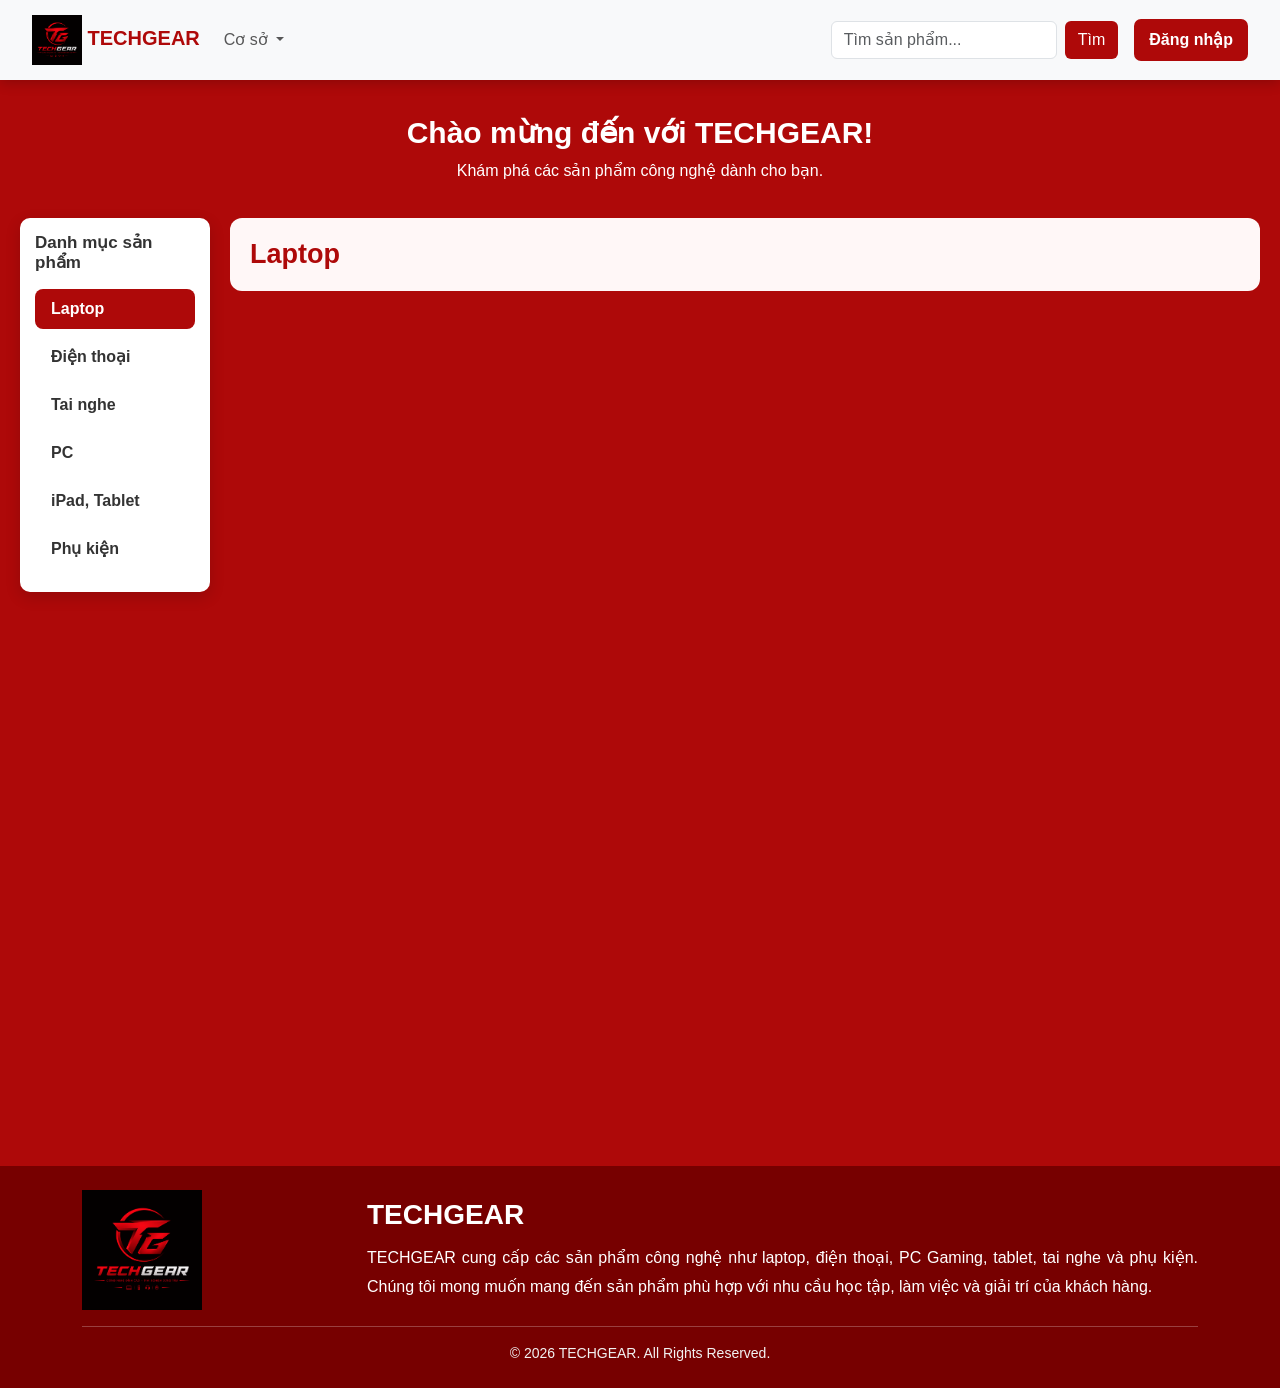
<file: index.html>
<!doctype html>
<html lang="vi">
<head>
  <meta charset="UTF-8">
  <meta name="viewport" content="width=device-width, initial-scale=1.0">

  <title>TECHGEAR - Cửa hàng công nghệ</title>

  <!-- Bootstrap giúp bố cục đẹp trên máy tính và điện thoại -->
  <link
    href="https://cdn.jsdelivr.net/npm/bootstrap@5.3.8/dist/css/bootstrap.min.css"
    rel="stylesheet"
  >

  <!-- File CSS riêng của website -->
  <link rel="stylesheet" href="./styles/index.css">
</head>

<body>
  <!-- ================= HEADER / NAVBAR ================= -->
  <nav class="navbar navbar-expand-lg bg-light sticky-top">
    <div class="container-fluid">

      <!-- Logo -->
      <a class="navbar-brand" href="index.html">
        <img
          src="./img/ChatGPT Image 19_56_39 20 thg 6, 2026.png"
          alt="TECHGEAR"
          class="navbar-logo"
        >
        <span class="brand-name">TECHGEAR</span>
      </a>

      <!-- Nút menu trên màn hình nhỏ -->
      <button
        class="navbar-toggler"
        type="button"
        data-bs-toggle="collapse"
        data-bs-target="#mainNavbar"
        aria-controls="mainNavbar"
        aria-expanded="false"
        aria-label="Mở menu"
      >
        <span class="navbar-toggler-icon"></span>
      </button>

      <div class="collapse navbar-collapse" id="mainNavbar">

        <!-- Menu bên trái -->
        <ul class="navbar-nav me-auto mb-2 mb-lg-0">
          <li class="nav-item dropdown">
            <a
              class="nav-link dropdown-toggle"
              href="#"
              data-bs-toggle="dropdown"
            >
              Cơ sở
            </a>

            <ul class="dropdown-menu">
              <li><a class="dropdown-item" href="#">TP. Hồ Chí Minh</a></li>
              <li><a class="dropdown-item" href="#">Hà Nội</a></li>
              <li><a class="dropdown-item" href="#">Hải Phòng</a></li>
              <li><a class="dropdown-item" href="#">Đà Nẵng</a></li>
              <li><a class="dropdown-item" href="#">Cần Thơ</a></li>
              <li><a class="dropdown-item" href="#">An Giang</a></li>
              <li><a class="dropdown-item" href="#">Cà Mau</a></li>
              <li><a class="dropdown-item" href="#">Đắk Lắk</a></li>
              <li><a class="dropdown-item" href="#">Lâm Đồng</a></li>
              <li><a class="dropdown-item" href="#">Phú Thọ</a></li>
              <li><a class="dropdown-item" href="#">Quảng Ngãi</a></li>
            </ul>
          </li>
        </ul>

        
        <!-- Ô tìm kiếm sản phẩm -->
        <form class="d-flex search-form" id="searchForm" role="search">
          <input
            class="form-control me-2"
            id="searchInput"
            type="search"
            placeholder="Tìm sản phẩm..."
            aria-label="Tìm sản phẩm"
          >
          <button class="btn btn-search" type="submit">Tìm</button>
        </form>

        <!-- Khu vực đăng nhập hoặc thông tin người dùng -->
        <div class="user-area ms-lg-3 mt-3 mt-lg-0" id="userArea">
          <!-- JavaScript sẽ tự hiển thị nội dung tại đây -->
        </div>


      </div>
    </div>
  </nav>

  <!-- ================= LỜI CHÀO ================= -->
  <section class="welcome container-fluid">
    <h1>Chào mừng đến với TECHGEAR!</h1>
    <p>Khám phá các sản phẩm công nghệ dành cho bạn.</p>
  </section>

  <!-- ================= DANH MỤC VÀ SẢN PHẨM ================= -->
  <main class="hero">

    <!-- Menu danh mục bên trái -->
    <aside class="category-menu">
      <h5 class="category-title">Danh mục sản phẩm</h5>

      <div
        class="nav flex-column nav-pills"
        id="categoryTabs"
        role="tablist"
        aria-orientation="vertical"
      >
        <button
          class="nav-link active"
          id="laptop-tab"
          data-bs-toggle="pill"
          data-bs-target="#laptop"
          type="button"
          role="tab"
        >Laptop</button>

        <button
          class="nav-link"
          id="phone-tab"
          data-bs-toggle="pill"
          data-bs-target="#phone"
          type="button"
          role="tab"
        >Điện thoại</button>

        <button
          class="nav-link"
          id="headphone-tab"
          data-bs-toggle="pill"
          data-bs-target="#headphone"
          type="button"
          role="tab"
        >Tai nghe</button>

        <button
          class="nav-link"
          id="pc-tab"
          data-bs-toggle="pill"
          data-bs-target="#pc"
          type="button"
          role="tab"
        >PC</button>

        <button
          class="nav-link"
          id="tablet-tab"
          data-bs-toggle="pill"
          data-bs-target="#tablet"
          type="button"
          role="tab"
        >iPad, Tablet</button>

        <button
          class="nav-link"
          id="accessory-tab"
          data-bs-toggle="pill"
          data-bs-target="#accessory"
          type="button"
          role="tab"
        >Phụ kiện</button>
      </div>
    </aside>

    <!-- Khu vực hiển thị sản phẩm -->
    <section class="tab-content product-content" id="categoryContent">

      <!-- Mỗi danh mục có một khu vực trống.
           JavaScript sẽ tự thêm thẻ sản phẩm vào đây. -->

      <div
        class="tab-pane fade show active"
        id="laptop"
        role="tabpanel"
        aria-labelledby="laptop-tab"
        tabindex="0"
      >
        <h2 class="section-title">Laptop</h2>
        <div class="row g-4 product-list" id="laptopList"></div>
      </div>

      <div
        class="tab-pane fade"
        id="phone"
        role="tabpanel"
        aria-labelledby="phone-tab"
        tabindex="0"
      >
        <h2 class="section-title">Điện thoại</h2>
        <div class="row g-4 product-list" id="phoneList"></div>
      </div>

      <div
        class="tab-pane fade"
        id="headphone"
        role="tabpanel"
        aria-labelledby="headphone-tab"
        tabindex="0"
      >
        <h2 class="section-title">Tai nghe</h2>
        <div class="row g-4 product-list" id="headphoneList"></div>
      </div>

      <div
        class="tab-pane fade"
        id="pc"
        role="tabpanel"
        aria-labelledby="pc-tab"
        tabindex="0"
      >
        <h2 class="section-title">PC</h2>
        <div class="row g-4 product-list" id="pcList"></div>
      </div>

      <div
        class="tab-pane fade"
        id="tablet"
        role="tabpanel"
        aria-labelledby="tablet-tab"
        tabindex="0"
      >
        <h2 class="section-title">iPad, Tablet</h2>
        <div class="row g-4 product-list" id="tabletList"></div>
      </div>

      <div
        class="tab-pane fade"
        id="accessory"
        role="tabpanel"
        aria-labelledby="accessory-tab"
        tabindex="0"
      >
        <h2 class="section-title">Phụ kiện</h2>
        <div class="row g-4 product-list" id="accessoryList"></div>
      </div>

    </section>
  </main>



  <!-- ================= FOOTER ================= -->
  <footer class="footer mt-5">
    <div class="container py-4">
      <div class="row align-items-center">

        <div class="col-md-3 text-center text-md-start">
          <img
            src="./img/ChatGPT Image 19_56_39 20 thg 6, 2026.png"
            alt="Logo TECHGEAR"
            class="footer-logo"
          >
        </div>

        <div class="col-md-9">
          <h4 class="footer-title">TECHGEAR</h4>
          <p class="footer-text">
            TECHGEAR cung cấp các sản phẩm công nghệ như laptop,
            điện thoại, PC Gaming, tablet, tai nghe và phụ kiện.
            Chúng tôi mong muốn mang đến sản phẩm phù hợp với nhu cầu
            học tập, làm việc và giải trí của khách hàng.
          </p>
        </div>

      </div>

      <hr>
      <p class="text-center footer-copy mb-0">
        © 2026 TECHGEAR. All Rights Reserved.
      </p>
    </div>
  </footer>

  <!-- Bootstrap JavaScript để sử dụng dropdown và tab -->
  <script
    src="https://cdn.jsdelivr.net/npm/bootstrap@5.3.8/dist/js/bootstrap.bundle.min.js"
  ></script>

  <!-- File JavaScript xử lý dữ liệu và thông tin người dùng -->
  <script src="./scripts/index.js"></script>
</body>
</html>
</file>
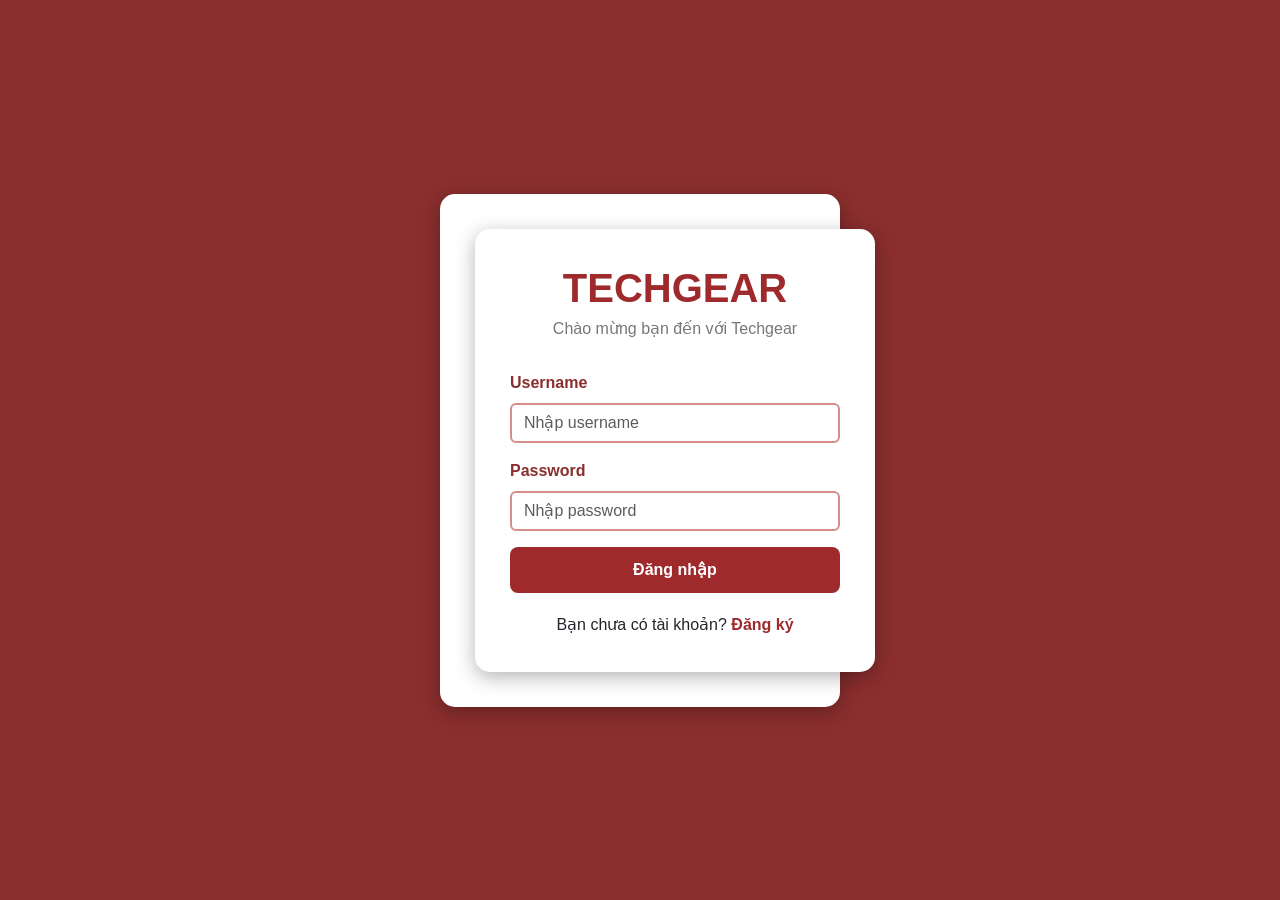
<file: login.html>
<!doctype html>
<html lang="en">
  <head>
    <meta charset="UTF-8" />
    <meta name="viewport" content="width=device-width, initial-scale=1.0" />

    <title>Techgear - Login</title>

    <!-- Bootstrap -->
    <link
      href="https://cdn.jsdelivr.net/npm/bootstrap@5.3.8/dist/css/bootstrap.min.css"
      rel="stylesheet"
      integrity="sha384-sRIl4kxILFvY47J16cr9ZwB07vP4J8+LH7qKQnuqkuIAvNWLzeN8tE5YBujZqJLB"
      crossorigin="anonymous"
    />

    <link rel="stylesheet" href="./styles/login.css" />
  </head>

  <body>
    <div class="login-box">
      <div class="login-box">
        <h1>TECHGEAR</h1>

        <p class="welcome">Chào mừng bạn đến với Techgear</p>

        <!-- Form đăng nhập -->
        <form id="login-form">
          <div class="mb-3">
            <label class="form-label">Username</label>
            <input
              type="text"
              id="username"
              class="form-control"
              placeholder="Nhập username"
              required
            />
          </div>

          <div class="mb-3">
            <label class="form-label">Password</label>
            <input
              type="password"
              id="password"
              class="form-control"
              placeholder="Nhập password"
              required
            />
          </div>

          <button type="submit" class="btn btn-login w-100">Đăng nhập</button>
        </form>

        <p class="register">
          Bạn chưa có tài khoản?
          <a href="register.html">Đăng ký</a>
        </p>
      </div>
    </div>

    <script src="./scripts/login.js"></script>

    <!-- Bootstrap JavaScript -->
    <script
      src="https://cdn.jsdelivr.net/npm/bootstrap@5.3.8/dist/js/bootstrap.bundle.min.js"
      integrity="sha384-FKyoEForCGlyvwx9Hj09JcYn3nv7wiPVlz7YYwJrWVcXK/BmnVDxM+D2scQbITxI"
      crossorigin="anonymous"
    ></script>
  </body>
</html>
</file>
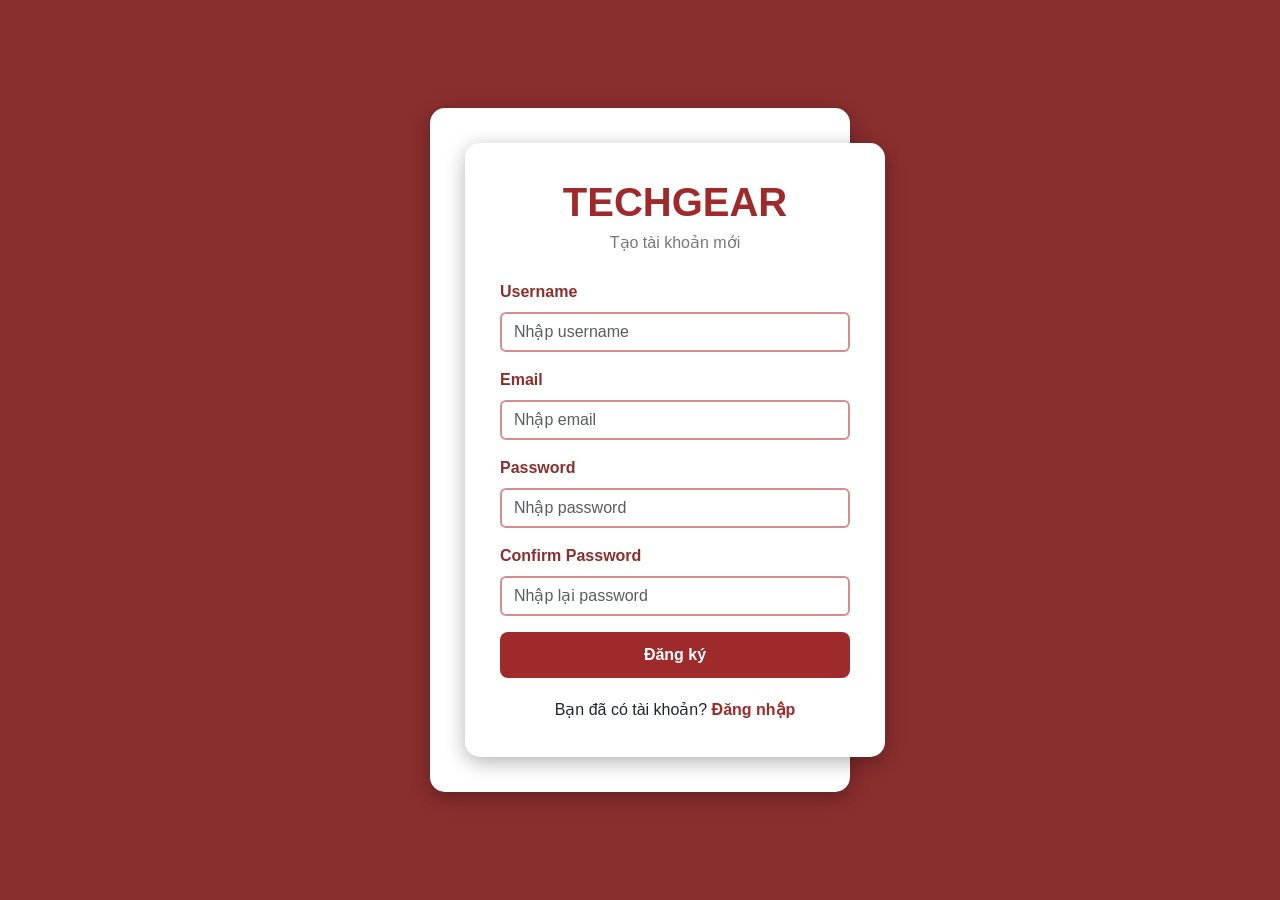
<file: register.html>
<!doctype html>
<html lang="en">
  <head>
    <meta charset="UTF-8" />
    <meta name="viewport" content="width=device-width, initial-scale=1.0" />

    <title>Techgear - Register</title>

    <!-- Bootstrap -->
    <link
      href="https://cdn.jsdelivr.net/npm/bootstrap@5.3.8/dist/css/bootstrap.min.css"
      rel="stylesheet"
      integrity="sha384-sRIl4kxILFvY47J16cr9ZwB07vP4J8+LH7qKQnuqkuIAvNWLzeN8tE5YBujZqJLB"
      crossorigin="anonymous"
    />

    <link rel="stylesheet" href="./styles/register.css" />
  </head>

  <body>
    <div class="register-box">
      <div class="register-box">
        <h1>TECHGEAR</h1>

        <p class="welcome">Tạo tài khoản mới</p>

        <!-- Form đăng ký -->
        <form id="register-form">
          <div class="mb-3">
            <label class="form-label">Username</label>
            <input
              type="text"
              id="username"
              class="form-control"
              placeholder="Nhập username"
              required
            />
          </div>

          <div class="mb-3">
            <label class="form-label">Email</label>
            <input
              type="email"
              id="email"
              class="form-control"
              placeholder="Nhập email"
              required
            />
          </div>

          <div class="mb-3">
            <label class="form-label">Password</label>
            <input
              type="password"
              id="password"
              class="form-control"
              placeholder="Nhập password"
              required
            />
          </div>

          <div class="mb-3">
            <label class="form-label">Confirm Password</label>
            <input
              type="password"
              id="confirmPassword"
              class="form-control"
              placeholder="Nhập lại password"
              required
            />
          </div>

          <button type="submit" class="btn btn-register w-100">Đăng ký</button>
        </form>

        <p class="login">
          Bạn đã có tài khoản?
          <a href="login.html">Đăng nhập</a>
        </p>
      </div>
    </div>

    <script src="./scripts/register.js"></script>

    <!-- Bootstrap JavaScript -->
    <script
      src="https://cdn.jsdelivr.net/npm/bootstrap@5.3.8/dist/js/bootstrap.bundle.min.js"
      integrity="sha384-FKyoEForCGlyvwx9Hj09JcYn3nv7wiPVlz7YYwJrWVcXK/BmnVDxM+D2scQbITxI"
      crossorigin="anonymous"
    ></script>
  </body>
</html>
</file>
<file: styles/index.css>
/* ================= CÀI ĐẶT CHUNG ================= */
body {
  background: rgb(174, 9, 9);
  font-family: Arial, Helvetica, sans-serif;
  margin: 0;
}

/* ================= NAVBAR ================= */
.navbar {
  box-shadow: 0 3px 12px rgba(0, 0, 0, 0.2);
  padding: 10px 20px;
}

.navbar-logo {
  width: 50px;
  height: 50px;
  object-fit: contain;
}

.brand-name {
  color: rgb(174, 9, 9);
  font-weight: bold;
  font-size: 20px;
}

.search-form {
  max-width: 350px;
}

.btn-search {
  background: rgb(174, 9, 9);
  color: white;
}

.btn-search:hover {
  background: #870000;
  color: white;
}

/* Khu vực đăng nhập và thông tin người dùng */
.user-area {
  display: flex;
  align-items: center;
  justify-content: center;
  gap: 10px;
  flex-wrap: wrap;
}

.user-name {
  color: #333;
  font-weight: bold;
}

.btn-login,
.btn-logout {
  display: inline-block;
  padding: 8px 14px;
  border-radius: 7px;
  text-decoration: none;
  font-weight: bold;
}

.btn-login {
  background: rgb(174, 9, 9);
  color: white;
}

.btn-login:hover {
  background: #870000;
  color: white;
}

.btn-logout {
  border: 1px solid rgb(174, 9, 9);
  color: rgb(174, 9, 9);
  background: white;
  cursor: pointer;
}

.btn-logout:hover {
  background: #ffdada;
}

/* ================= LỜI CHÀO ================= */
.welcome {
  padding: 35px 20px;
  text-align: center;
  color: white;
}

.welcome h1 {
  font-size: 30px;
  font-weight: bold;
}

.welcome p {
  margin-bottom: 0;
  font-size: 16px;
}

/* ================= BỐ CỤC CHÍNH ================= */
.hero {
  display: flex;
  align-items: flex-start;
  gap: 20px;
  padding: 0 20px 20px;
  min-height: 100vh;
}

/* Menu danh mục bên trái */
.category-menu {
  width: 190px;
  flex-shrink: 0;
  position: sticky;
  top: 85px;
  background: white;
  padding: 15px;
  border-radius: 10px;
  box-shadow: 0 5px 15px rgba(0, 0, 0, 0.15);
}

.category-title {
  font-size: 17px;
  font-weight: bold;
  margin-bottom: 15px;
  color: #333;
}

.nav-pills .nav-link {
  width: 100%;
  color: #333;
  font-weight: 600;
  text-align: left;
  border-radius: 8px;
  margin-bottom: 8px;
  transition: 0.3s;
}

.nav-pills .nav-link:hover {
  background: #ffdada;
  color: rgb(174, 9, 9);
}

.nav-pills .nav-link.active {
  background: rgb(174, 9, 9);
  color: white;
}

/* Khu vực nội dung bên phải */
.product-content {
  flex: 1;
  min-width: 0;
  padding: 20px;
  background: #fff7f7;
  border-radius: 12px;
}

.section-title {
  color: rgb(174, 9, 9);
  font-size: 27px;
  font-weight: bold;
  margin-bottom: 25px;
}

/* ================= THẺ SẢN PHẨM ================= */
.product-card {
  height: 100%;
  background: white;
  border: none;
  border-radius: 15px;
  overflow: hidden;
  box-shadow: 0 5px 15px rgba(0, 0, 0, 0.15);
  transition: 0.3s;
}

.product-card:hover {
  transform: translateY(-6px);
  box-shadow: 0 12px 25px rgba(0, 0, 0, 0.2);
}

.product-img {
  width: 100%;
  height: 220px;
  object-fit: contain;
  padding: 15px;
  transition: 0.3s;
}

.product-card:hover .product-img {
  transform: scale(1.04);
}

.product-card .card-body {
  display: flex;
  flex-direction: column;
}

.product-card .card-title {
  color: #222;
  font-size: 18px;
  font-weight: bold;
}

.product-card .card-text {
  color: #666;
  line-height: 1.6;
  font-size: 14px;
}

.product-price {
  color: rgb(174, 9, 9);
  font-size: 23px;
  font-weight: bold;
  margin: 10px 0 15px;
}

.btn-buy {
  display: block;
  width: 100%;
  margin-top: auto;
  padding: 11px;
  border: none;
  border-radius: 8px;
  background: rgb(174, 9, 9);
  color: white;
  text-align: center;
  text-decoration: none;
  font-weight: bold;
  transition: 0.3s;
}

.btn-buy:hover {
  background: #870000;
  color: white;
}

/* Thông báo khi không tìm thấy sản phẩm */
.no-products {
  color: #666;
  padding: 20px 0;
}

/* ================= FOOTER ================= */
.footer {
  background: #770000;
  color: white;
}

.footer-logo {
  width: 120px;
  height: 120px;
  object-fit: contain;
}

.footer-title {
  font-size: 28px;
  font-weight: bold;
  margin-bottom: 12px;
}

.footer-text {
  font-size: 16px;
  line-height: 1.8;
  text-align: justify;
  margin: 0;
}

.footer-copy {
  font-size: 14px;
  color: #f2f2f2;
}

/* ================= MÀN HÌNH NHỎ ================= */
@media (max-width: 992px) {
  .hero {
    flex-direction: column;
  }

  .category-menu {
    width: 100%;
    position: static;
  }

  /* Menu danh mục hiển thị thành nhiều cột */
  #categoryTabs {
    display: grid;
    grid-template-columns: repeat(2, minmax(0, 1fr));
    gap: 5px;
  }

  .nav-pills .nav-link {
    margin-bottom: 0;
  }

  .product-content {
    width: 100%;
    padding: 15px;
  }

  .search-form {
    max-width: none;
  }

  .user-area {
    justify-content: flex-start;
  }
}

@media (max-width: 576px) {
  .welcome h1 {
    font-size: 24px;
  }

  .product-img {
    height: 190px;
  }

  .product-price {
    font-size: 21px;
  }

  .footer-logo {
    margin-bottom: 20px;
  }
}

/* Nút xem chi tiết sản phẩm */
.btn-detail {
    background: rgb(174, 9, 9);
    color: white;
    border: none;
    padding: 10px;
    border-radius: 8px;
    font-weight: bold;
}

.btn-detail:hover {
    background: #870000;
    color: white;
}

/* Giới hạn độ dài mô tả sản phẩm */
.product-description {
    color: #666;
    font-size: 14px;
    line-height: 1.5;

    /* Chỉ hiển thị tối đa 3 dòng */
    display: -webkit-box;
    -webkit-line-clamp: 3;
    -webkit-box-orient: vertical;

    overflow: hidden;
}
</file>
<file: styles/login.css>
body {
    background-color: #8B2E2E;
    font-family: Arial, Helvetica, sans-serif;

    display: flex;
    justify-content: center;
    align-items: center;

    min-height: 100vh;
    margin: 0;
}


/* Khung đăng nhập */
.login-box {
    width: 400px;
    background-color: white;

    padding: 35px;

    border-radius: 15px;

    box-shadow: 0 5px 20px rgba(0, 0, 0, 0.3);
}


/* Tên shop */
.login-box h1 {
    text-align: center;

    color: #9E2A2B;

    font-weight: bold;

    margin-bottom: 5px;
}


/* Lời chào */
.welcome {
    text-align: center;

    color: #777;

    margin-bottom: 30px;
}


/* Tên Username và Password */
.form-label {
    color: #8B2E2E;

    font-weight: bold;
}


/* Ô nhập */
.form-control {
    border: 2px solid #D98C8C;
}


/* Khi bấm vào ô nhập */
.form-control:focus {
    border-color: #B22222;

    box-shadow: 0 0 5px rgba(178, 34, 34, 0.3);
}


/* Nút đăng nhập */
.btn-login {
    background-color: #9E2A2B;

    color: white;

    font-weight: bold;

    padding: 10px;

    border-radius: 8px;
}


/* Khi đưa chuột vào nút */
.btn-login:hover {
    background-color: #E63946;

    color: white;
}


/* Dòng đăng ký */
.register {
    text-align: center;

    margin-top: 20px;

    margin-bottom: 0;
}


/* Link đăng ký */
.register a {
    color: #9E2A2B;

    font-weight: bold;

    text-decoration: none;
}


/* Khi đưa chuột vào đăng ký */
.register a:hover {
    color: #E63946;

    text-decoration: underline;
}
</file>
<file: styles/register.css>
body {
    background-color: #8B2E2E;
    font-family: Arial, Helvetica, sans-serif;

    display: flex;
    justify-content: center;
    align-items: center;

    min-height: 100vh;
    margin: 0;
}


/* Khung đăng ký */
.register-box {
    width: 420px;

    background-color: white;

    padding: 35px;

    border-radius: 15px;

    box-shadow: 0 5px 20px rgba(0, 0, 0, 0.3);
}


/* Tên shop */
.register-box h1 {
    text-align: center;

    color: #9E2A2B;

    font-weight: bold;

    margin-bottom: 5px;
}


/* Dòng giới thiệu */
.welcome {
    text-align: center;

    color: #777;

    margin-bottom: 25px;
}


/* Tên các ô */
.form-label {
    color: #8B2E2E;

    font-weight: bold;
}


/* Ô nhập */
.form-control {
    border: 2px solid #D98C8C;
}


/* Khi bấm vào ô nhập */
.form-control:focus {
    border-color: #B22222;

    box-shadow: 0 0 5px rgba(178, 34, 34, 0.3);
}


/* Nút đăng ký */
.btn-register {
    background-color: #9E2A2B;

    color: white;

    font-weight: bold;

    padding: 10px;

    border-radius: 8px;
}


/* Khi đưa chuột vào nút */
.btn-register:hover {
    background-color: #E63946;

    color: white;
}


/* Dòng đăng nhập */
.login {
    text-align: center;

    margin-top: 20px;

    margin-bottom: 0;
}


/* Link đăng nhập */
.login a {
    color: #9E2A2B;

    font-weight: bold;

    text-decoration: none;
}


/* Khi đưa chuột vào link */
.login a:hover {
    color: #E63946;

    text-decoration: underline;
}
</file>
